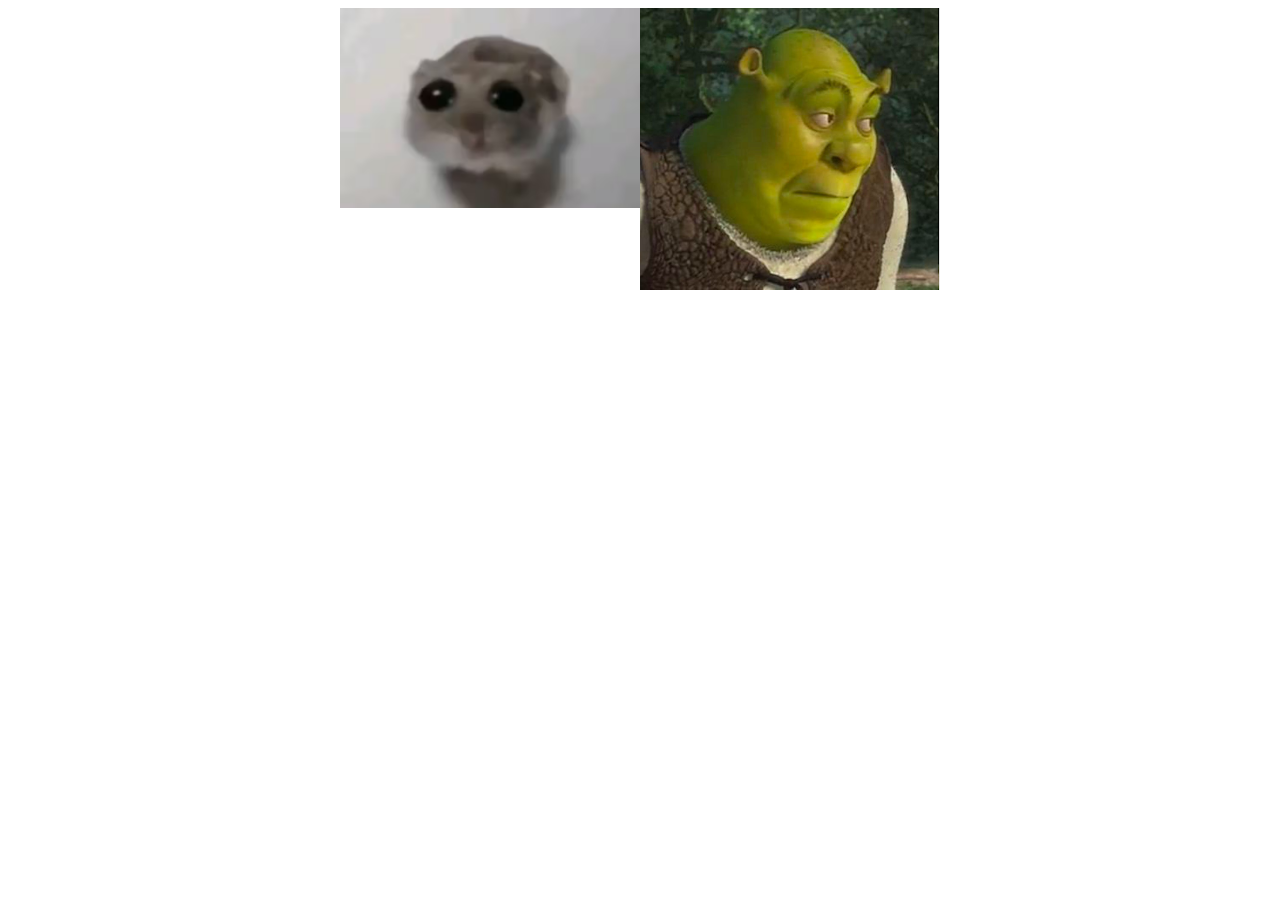
<file: horizontalScrollTest.html>
<!DOCTYPE html>
<html lang="en">
  <head>
    <meta charset="UTF-8" />
    <meta name="viewport" content="width=device-width, initial-scale=1.0" />
    <title>持续滚动的图片轮播</title>
    <style>
      #carousel-container {
        width: 600px;
        overflow: hidden;
        margin: 0 auto;
        position: relative;
      }

      #carousel {
        display: flex;
        width: calc(300px * 12); /* 每张图片300px宽，共12张 */
        animation: scroll 20s linear infinite;
      }

      .carousel-item {
        width: 300px;
        flex-shrink: 0;
      }

      .carousel-item img {
        width: 100%;
        height: auto;
      }

      @keyframes scroll {
        0% {
          transform: translateX(0);
        }
        100% {
          transform: translateX(-50%);
        }
      }
    </style>
  </head>
  <body>
    <div id="carousel-container">
      <div id="carousel">
        <!-- 图片列表，需要复制一遍以实现无缝滚动 -->
        <div class="carousel-item"><img src="image1.jpg" alt="Image 1" /></div>
        <!-- ... 其他图片 ... -->
        <div class="carousel-item"><img src="image2.jpg" alt="Image 1" /></div>
        <div class="carousel-item"><img src="image3.jpg" alt="Image 1" /></div>
        <div class="carousel-item"><img src="image4.jpg" alt="Image 1" /></div>
        <div class="carousel-item"><img src="image5.jpg" alt="Image 1" /></div>
        <div class="carousel-item"><img src="image6.jpg" alt="Image 6" /></div>

        <!-- 重复的图片，用于实现无缝滚动 -->
        <div class="carousel-item"><img src="image1.jpg" alt="Image 1" /></div>
        <!-- ... 其他图片 ... -->
        <div class="carousel-item"><img src="image2.jpg" alt="Image 1" /></div>
        <div class="carousel-item"><img src="image3.jpg" alt="Image 1" /></div>
        <div class="carousel-item"><img src="image4.jpg" alt="Image 1" /></div>
        <div class="carousel-item"><img src="image5.jpg" alt="Image 1" /></div>
        <div class="carousel-item"><img src="image6.jpg" alt="Image 6" /></div>
      </div>
    </div>

    <script>
      const carousel = document.getElementById("carousel");
      let isDown = false;
      let startX;
      let scrollLeft;

      carousel.addEventListener("mousedown", (e) => {
        isDown = true;
        carousel.style.cursor = "grabbing";
        startX = e.pageX - carousel.offsetLeft;
        scrollLeft = carousel.scrollLeft;
        carousel.style.animationPlayState = "paused"; // 暂停动画
      });

      carousel.addEventListener("mouseleave", () => {
        if (isDown) {
          isDown = false;
          carousel.style.cursor = "grab";
          carousel.style.animationPlayState = "running"; // 恢复动画
        }
      });

      carousel.addEventListener("mouseup", () => {
        isDown = false;
        carousel.style.cursor = "grab";
        carousel.style.animationPlayState = "running"; // 恢复动画
      });

      carousel.addEventListener("mousemove", (e) => {
        if (!isDown) return;
        e.preventDefault();
        const x = e.pageX - carousel.offsetLeft;
        const walk = (x - startX) * 3; // 滚动速度
        carousel.scrollLeft = scrollLeft - walk;
      });

      carousel.addEventListener("dragstart", (e) => {
        e.preventDefault();
      });
    </script>
  </body>
</html>
</file>
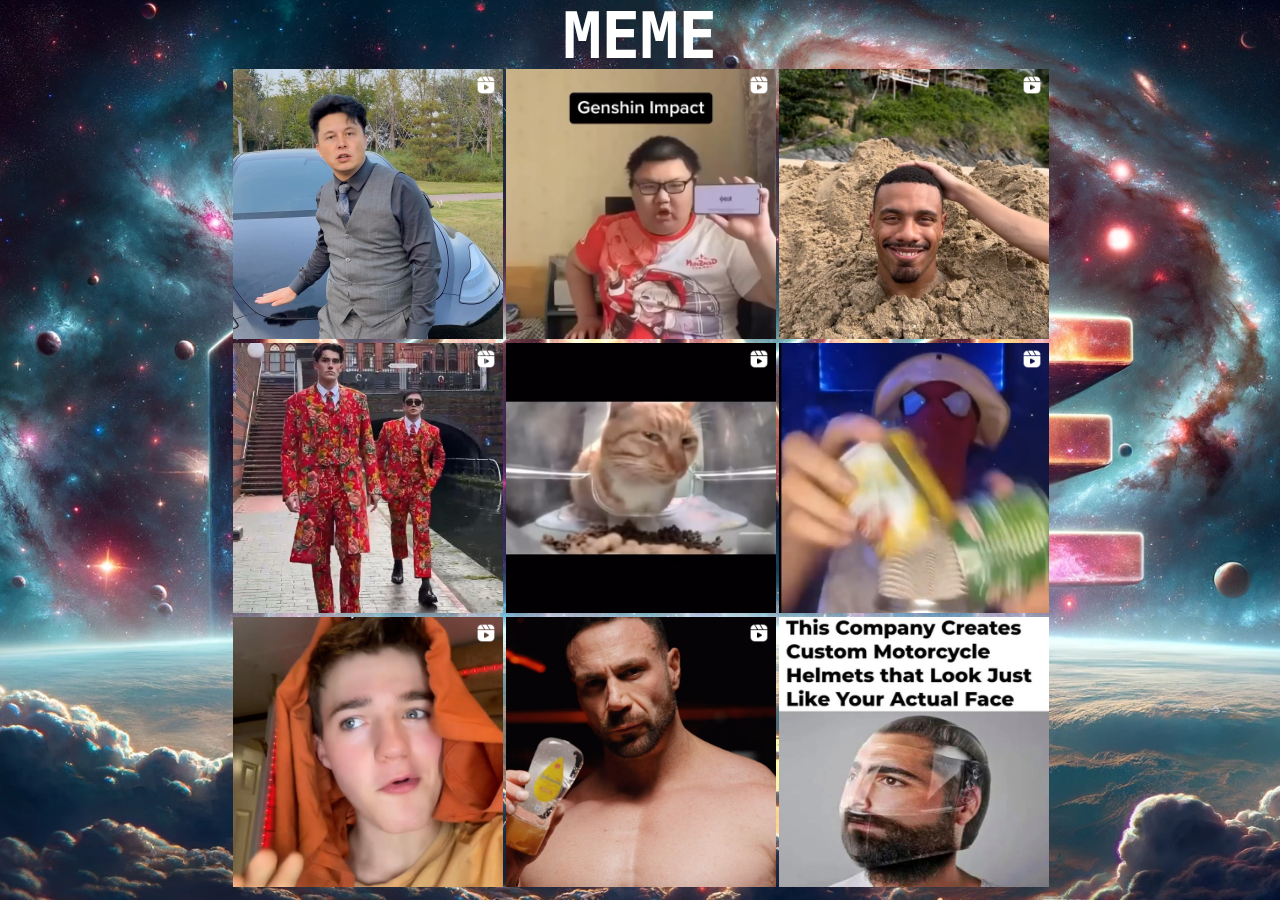
<file: igpicsTest.html>
<!DOCTYPE html>
<html lang="en">
  <head>
    <meta charset="UTF-8" />
    <meta name="viewport" content="width=device-width, initial-scale=1.0" />
    <title>Document</title>
    <style>
      body {
        margin: 0;
        background-image: url(meme.jpg);
        background-size: cover;
        background-repeat: no-repeat;
        background-position: center;
        display: flex;
        align-items: center;
        justify-content: center;
      }

      #instagramContainer {
        display: flex;
        flex-direction: column;
        height: 100vh;
        width: auto;
        align-items: center;
        justify-content: center;
      }

      #head {
        height: 5vh;
        width: 90vh;
        margin-bottom: 10px;
        text-align: center;
        display: flex;
        align-items: center;
        justify-content: center;
      }

      #meme {
        margin: 0;
        font-family: monospace;
        font-weight: bold;
        font-size: 4rem;
        color: white;
      }

      #pictures {
        display: flex;
        flex-direction: column;
        justify-content: center;
        align-items: center;
        height: 91vh;
        width: 91vh;
      }

      .row {
        display: flex;
        justify-content: center;
        align-items: center;
        display: flex;
        height: 30vh;
        width: 100%;
        margin: 2px;
      }

      .box {
        height: 30vh;
        width: 30vh;
        margin-right: 2px;
        margin-left: 2px;
      }

      .instagramLink {
        position: relative;
        height: 30vh;
        width: 30vh;
      }

      .pictures {
        position: absolute;
        object-fit: cover;
        height: 30vh;
        width: 30vh;
      }

      .box:hover .pictures {
        -webkit-filter: brightness(0.7);
        filter: brightness(0.7);
      }

      .box:hover .instagramIcons {
        -webkit-filter: brightness(0.7);
        filter: brightness(0.7);
      }

      .instagramIcons {
        position: absolute;
        height: 20px;
        left: 27vh;
        top: 0.7vh;
      }

      .iconLink {
        position: absolute;
        height: 2.7vh;
        left: 14vh;
        top: 14vh;
        display: none;
        isolation: isolate;
      }

      .box:hover .iconLink {
        display: block;
      }
    </style>
  </head>
  <body>
    <div id="instagramContainer">
      <div id="head">
        <h1 id="meme">MEME</h1>
      </div>
      <div id="pictures">
        <div id="row1" class="row">
          <div id="elonma" class="box">
            <a
              href="https://www.instagram.com/p/CxVrUKxr6dQ/"
              target="_blank"
              class="instagramLink"
            >
              <img
                src="images/instagram/thumbnails/elonma.jpg"
                alt="elonma"
                class="pictures"
              />
              <img
                src="images/icons/instagramReelsIcon.png"
                alt="instagram-icon"
                class="instagramIcons"
              />
              <img src="images/icons/link.png" alt="link" class="iconLink" />
            </a>
          </div>
          <div id="genshin" class="box">
            <a
              href="https://www.instagram.com/p/CuIPmB4v2nR/"
              target="_blank"
              class="instagramLink"
            >
              <img
                src="images/instagram/thumbnails/geshin.jpg"
                alt="genshin"
                class="pictures"
              />
              <img
                src="images/icons/instagramReelsIcon.png"
                alt="instagram-icon"
                class="instagramIcons"
              />
              <img src="images/icons/link.png" alt="link" class="iconLink" />
            </a>
          </div>
          <div id="waduh" class="box">
            <a
              href="https://www.instagram.com/p/C0y8Z2mP_Z0/"
              target="_blank"
              class="instagramLink"
            >
              <img
                src="images/instagram/thumbnails/waduh.jpg"
                alt="waduh"
                class="pictures"
              />
              <img
                src="images/icons/instagramReelsIcon.png"
                alt="instagram-icon"
                class="instagramIcons"
              />
              <img src="images/icons/link.png" alt="link" class="iconLink" />
            </a>
          </div>
        </div>
        <div id="row2" class="row">
          <div id="dongbei" class="box">
            <a
              href="https://www.instagram.com/p/C1YkIi_tueD/"
              target="_blank"
              class="instagramLink"
            >
              <img
                src="images/instagram/thumbnails/dongbei.jpg"
                alt="dongbei"
                class="pictures"
              />
              <img
                src="images/icons/instagramReelsIcon.png"
                alt="instagram-icon"
                class="instagramIcons"
              />
              <img src="images/icons/link.png" alt="link" class="iconLink" />
            </a>
          </div>
          <div id="cat" class="box">
            <a
              href="https://www.instagram.com/p/C1xchnnPvN8/"
              target="_blank"
              class="instagramLink"
            >
              <img
                src="images/instagram/thumbnails/cat.jpg"
                alt="cat"
                class="pictures"
              />
              <img
                src="images/icons/instagramReelsIcon.png"
                alt="instagram-icon"
                class="instagramIcons"
              />
              <img src="images/icons/link.png" alt="link" class="iconLink" />
            </a>
          </div>
          <div id="spiderman" class="box">
            <a
              href="https://www.instagram.com/p/C2GJ8QSyRCR/"
              target="_blank"
              class="instagramLink"
            >
              <img
                src="images/instagram/thumbnails/spiderman.jpg"
                alt="spiderman"
                class="pictures"
              />
              <img
                src="images/icons/instagramReelsIcon.png"
                alt="instagram-icon"
                class="instagramIcons"
              />
              <img src="images/icons/link.png" alt="link" class="iconLink" />
            </a>
          </div>
        </div>
        <div id="row3" class="row">
          <div id="mcqueen" class="box">
            <a
              href="https://www.instagram.com/p/C25sePGIOcE/"
              target="_blank"
              class="instagramLink"
            >
              <img
                src="images/instagram/thumbnails/mcqueen.jpg"
                alt="mcqueen"
                class="pictures"
              />
              <img
                src="images/icons/instagramReelsIcon.png"
                alt="instagram-icon"
                class="instagramIcons"
              />
              <img src="images/icons/link.png" alt="link" class="iconLink" />
            </a>
          </div>
          <div id="urdadnoel" class="box">
            <a
              href="https://www.instagram.com/p/C3fWAI4OUk1/"
              target="_blank"
              class="instagramLink"
            >
              <img
                src="images/instagram/thumbnails/urdadnoel.jpg"
                alt="urdadnoel"
                class="pictures"
              />
              <img
                src="images/icons/instagramReelsIcon.png"
                alt="instagram-icon"
                class="instagramIcons"
              />
              <img src="images/icons/link.png" alt="link" class="iconLink" />
            </a>
          </div>
          <div id="helmet" class="box">
            <a
              href="https://www.instagram.com/p/C33EaZ3IuhH/"
              target="_blank"
              class="instagramLink"
            >
              <img
                src="images/instagram/thumbnails/helmet.jpg"
                alt="helmet"
                class="pictures"
              />
              <img
                src="images/icons/instagramReelsIcon.png"
                alt="instagram-icon"
                class="instagramIcons"
              />
              <img src="images/icons/link.png" alt="link" class="iconLink" />
            </a>
          </div>
        </div>
      </div>
    </div>
  </body>
</html>
</file>
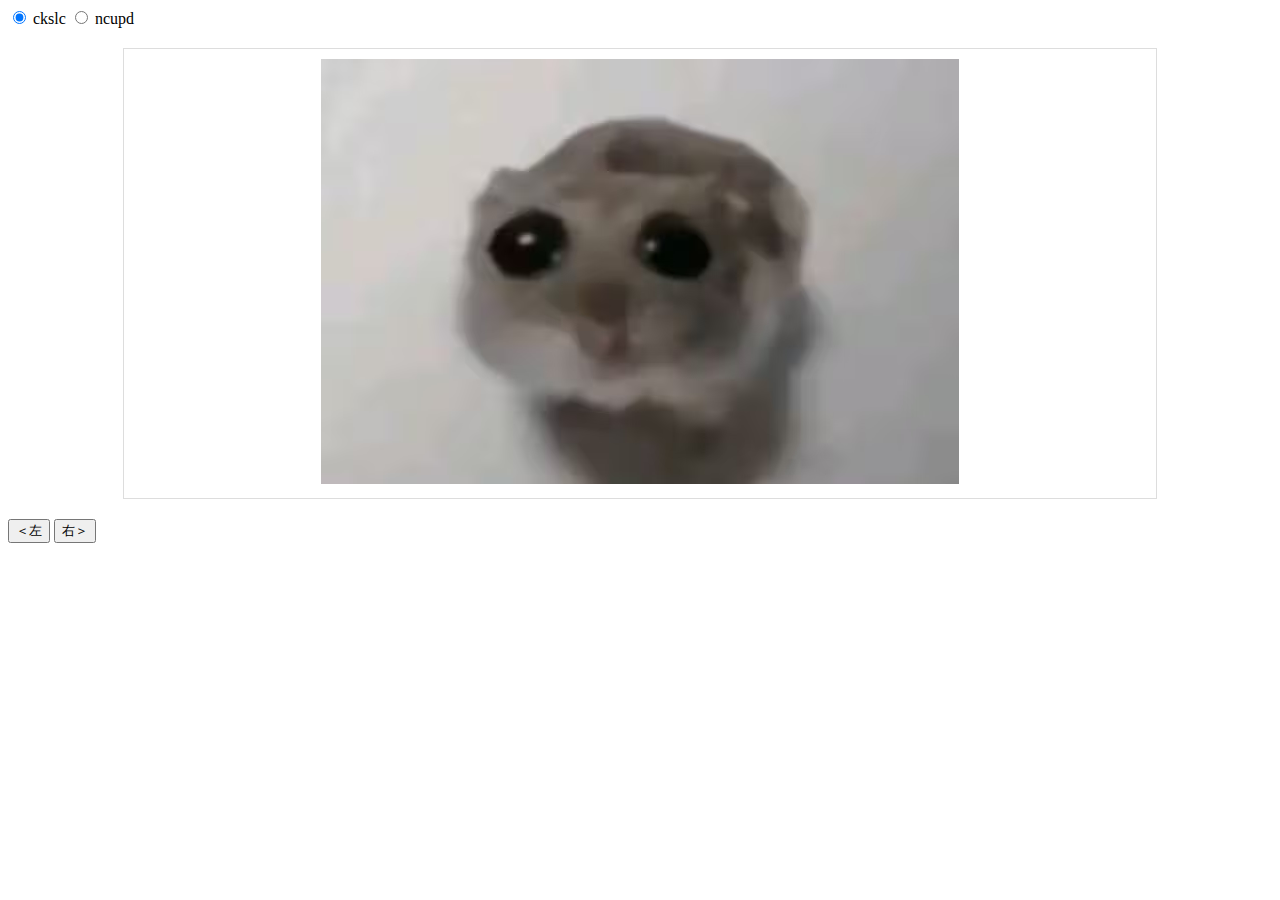
<file: imageSliderTest.html>
<!DOCTYPE html>
<html lang="zh">
  <head>
    <meta charset="UTF-8" />
    <title>圖片輪播示例</title>
    <style>
      .radio-button {
        /* 樣式按需定制 */
      }
      #image-display {
        width: 80%;
        margin: 20px auto;
        border: 1px solid #ddd;
        padding: 10px;
        text-align: center;
      }
      .control-button {
        /* 樣式按需定制 */
      }
    </style>
  </head>
  <body>
    <div>
      <input
        type="radio"
        id="ckslc"
        name="imageSet"
        class="radio-button"
        checked
      />
      ckslc
      <input type="radio" id="ncupd" name="imageSet" class="radio-button" />
      ncupd
    </div>
    <div id="image-display">
      <!-- 圖片將在這裡顯示 -->
    </div>
    <button class="control-button" onclick="previousImage()">＜左</button>
    <button class="control-button" onclick="nextImage()">右＞</button>

    <script>
      // JavaScript 代碼將在這裡
      let currentSet = 0; // 0 表示 ckslc, 1 表示 ncupd
      let currentIndex = 0;
      let interval;

      const imageSets = [
        ["image1.jpg", "image2.jpg", "image3.jpg"], // ckslc 的圖片集
        ["image4.jpg", "image5.jpg", "image6.jpg"], // ncupd 的圖片集
      ];

      document.querySelectorAll('input[name="imageSet"]').forEach((radio) => {
        radio.addEventListener("change", function () {
          currentSet = this.id === "ckslc" ? 0 : 1;
          currentIndex = 0;
          displayImage();
          startAutoPlay();
        });
      });

      function displayImage() {
        const imageDisplay = document.getElementById("image-display");
        imageDisplay.innerHTML =
          '<img src="' +
          imageSets[currentSet][currentIndex] +
          '" alt="Image" />';
      }

      function nextImage() {
        currentIndex = (currentIndex + 1) % imageSets[currentSet].length;
        displayImage();
      }

      function previousImage() {
        currentIndex =
          (currentIndex - 1 + imageSets[currentSet].length) %
          imageSets[currentSet].length;
        displayImage();
      }

      function startAutoPlay() {
        clearInterval(interval);
        interval = setInterval(nextImage, 5000); // 每 5 秒切換圖片
      }

      // 初始化
      displayImage();
      startAutoPlay();
    </script>
  </body>
</html>
</file>
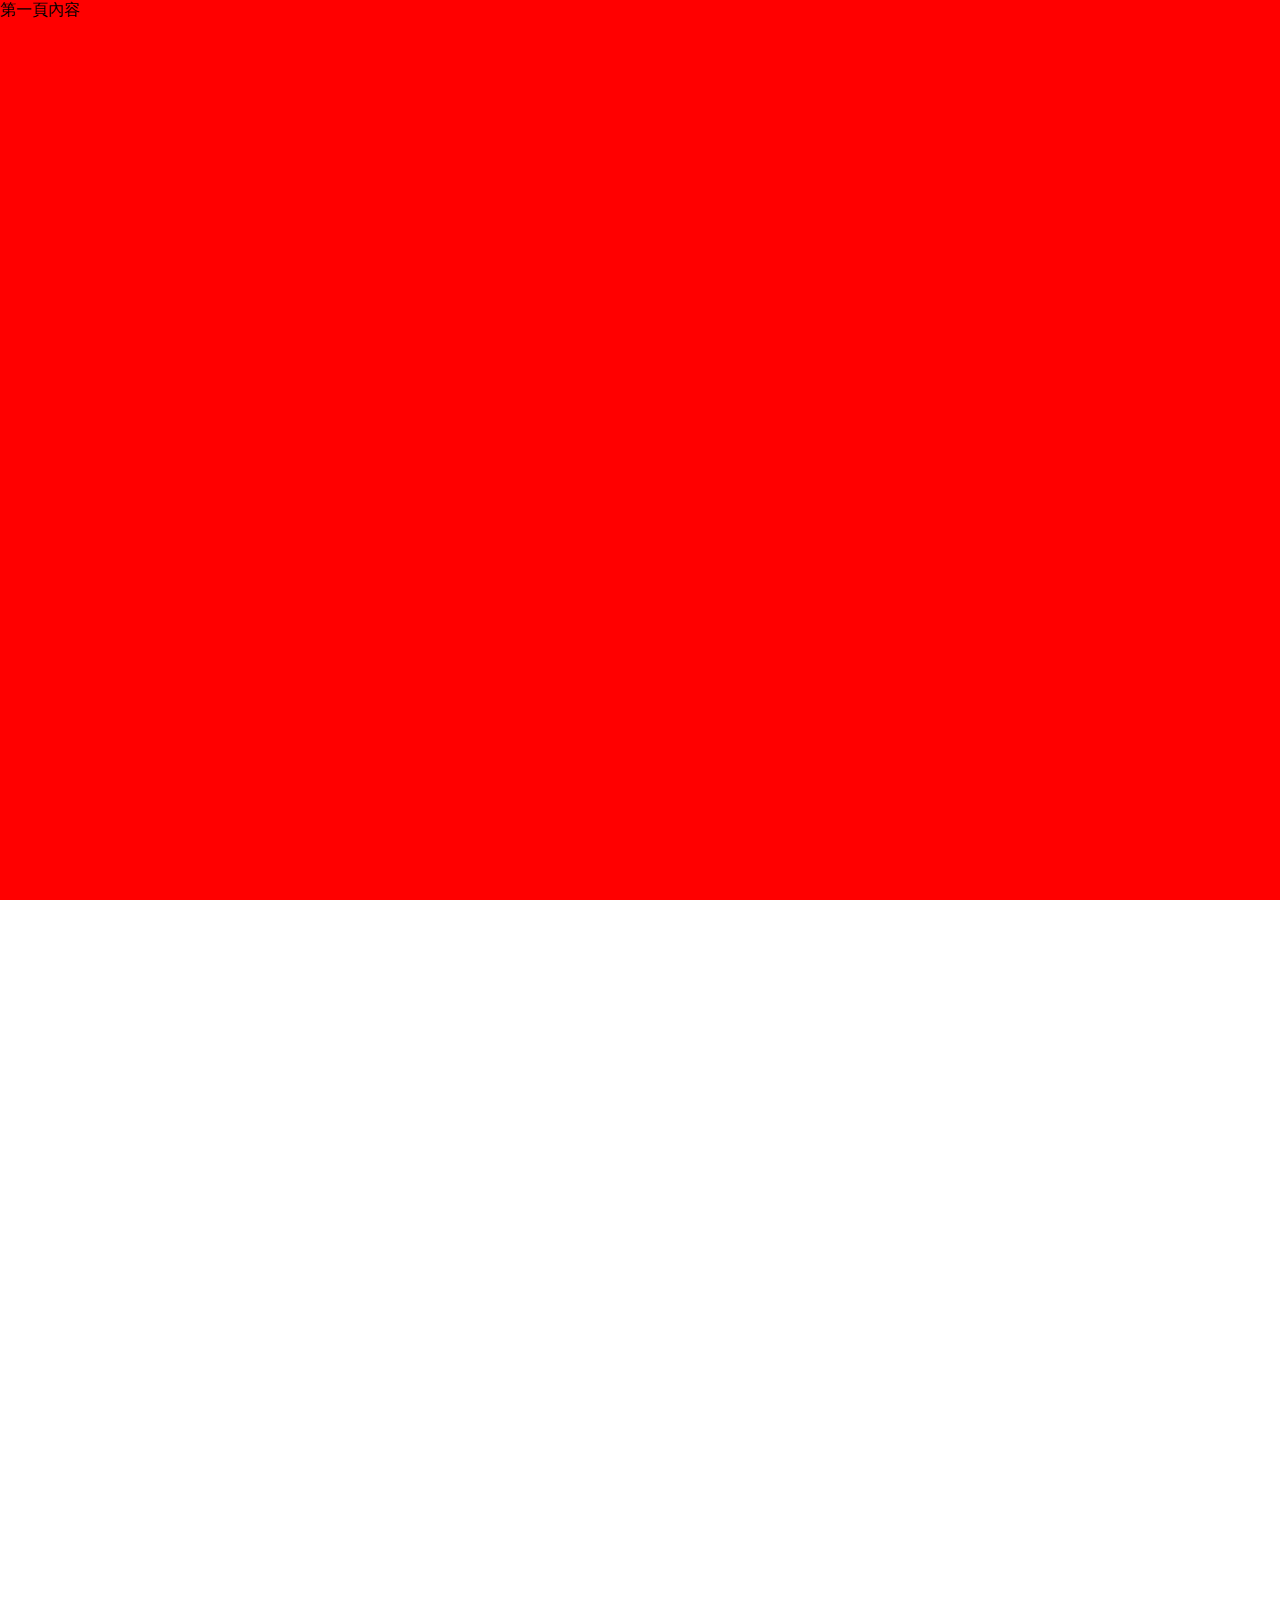
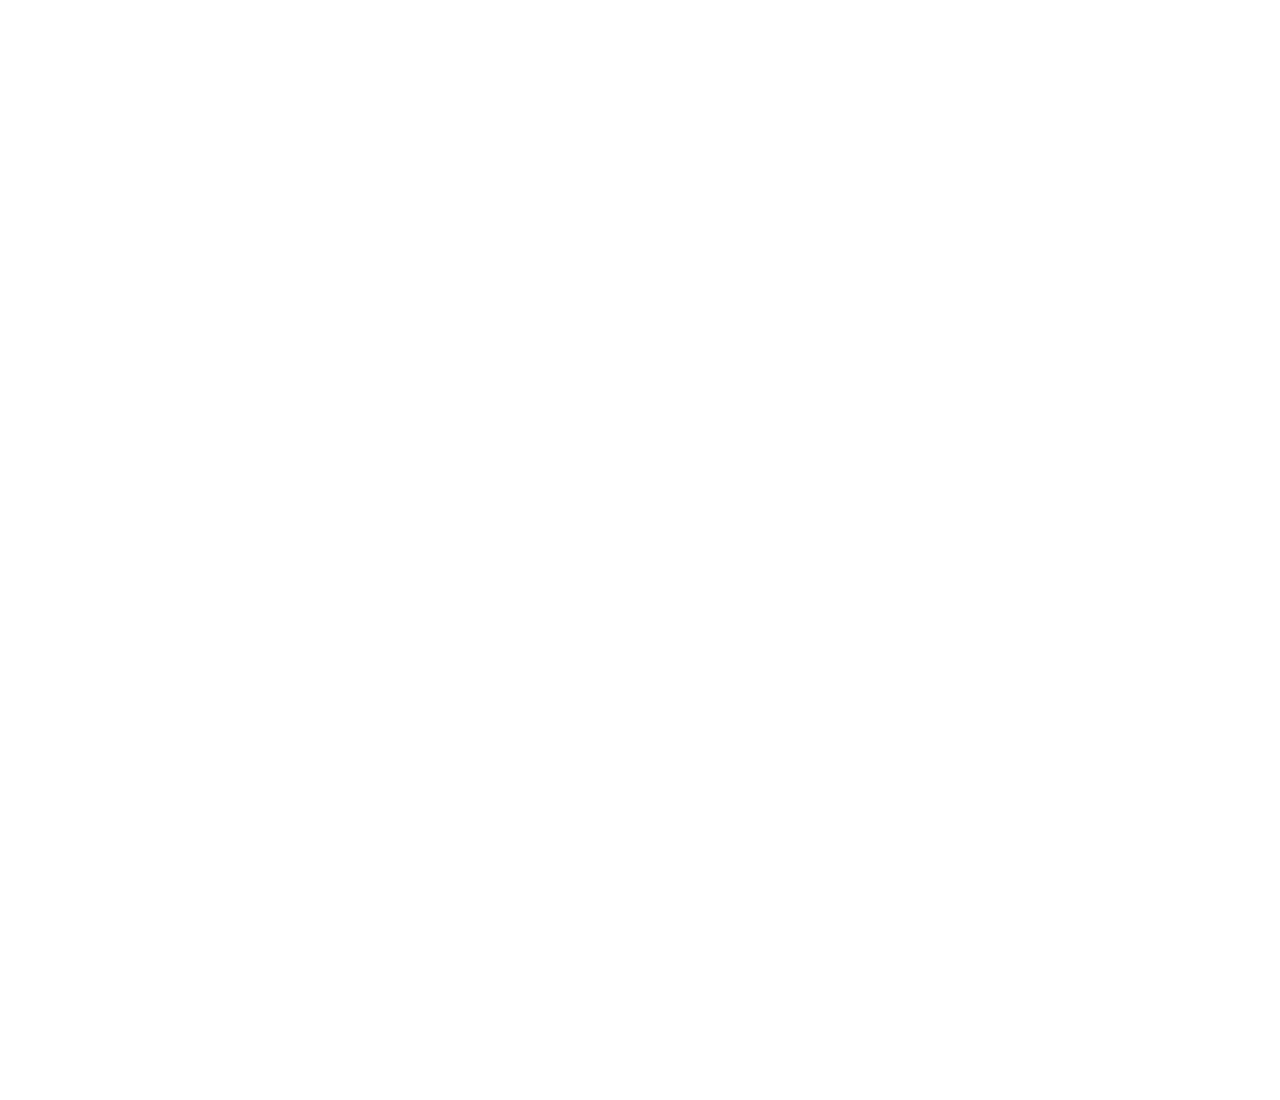
<file: pageSlideTest.html>
<!DOCTYPE html>
<html lang="en">
  <head>
    <meta charset="UTF-8" />
    <meta name="viewport" content="width=device-width, initial-scale=1.0" />
    <title>Document</title>
    <style>
      html,
      body {
        margin: 0;
        padding: 0;
        height: 100%;
        overflow: hidden;
      }

      #container {
        position: relative;
      }

      #container section {
        height: 100vh;
        width: 100vw;
        position: absolute;
        top: 0;
        left: 0;
        transition: transform 0.8s ease-in-out;
      }

      #scroll-indicator {
        position: fixed;
        right: 10px;
        top: 50%;
        /* 其他樣式 */
      }
    </style>
  </head>
  <body>
    <div id="container">
      <section id="page1" style="background-color: red">第一頁內容</section>
      <section
        id="page2"
        style="background-color: green; transform: translateY(100%)"
      >
        第二頁內容
      </section>
      <section
        id="page3"
        style="background-color: blue; transform: translateY(200%)"
      >
        第三頁內容
      </section>
      <!-- 更多頁面 -->
    </div>
    <div id="scroll-indicator"></div>

    <script>
      let currentIndex = 0;
      let isScrolling = false;

      document.addEventListener("wheel", handleScroll);

      function handleScroll(event) {
        if (isScrolling) return;
        isScrolling = true;
        setTimeout(() => {
          isScrolling = false;
        }, 800); // 和 transition 時間相同

        if (event.deltaY > 0) {
          currentIndex = Math.min(currentIndex + 1, 2); // 索引加1但不超過2
        } else {
          currentIndex = Math.max(currentIndex - 1, 0); // 索引減1但不小於0
        }
        updateSections();
      }

      function updateSections() {
        const sections = document.querySelectorAll("#container section");
        sections.forEach((section, index) => {
          section.style.transform = `translateY(${
            (index - currentIndex) * 100
          }%)`;
        });
        updateScrollIndicator();
      }

      function updateScrollIndicator() {
        // 更新滾動指示器
      }
    </script>
  </body>
</html>
</file>
